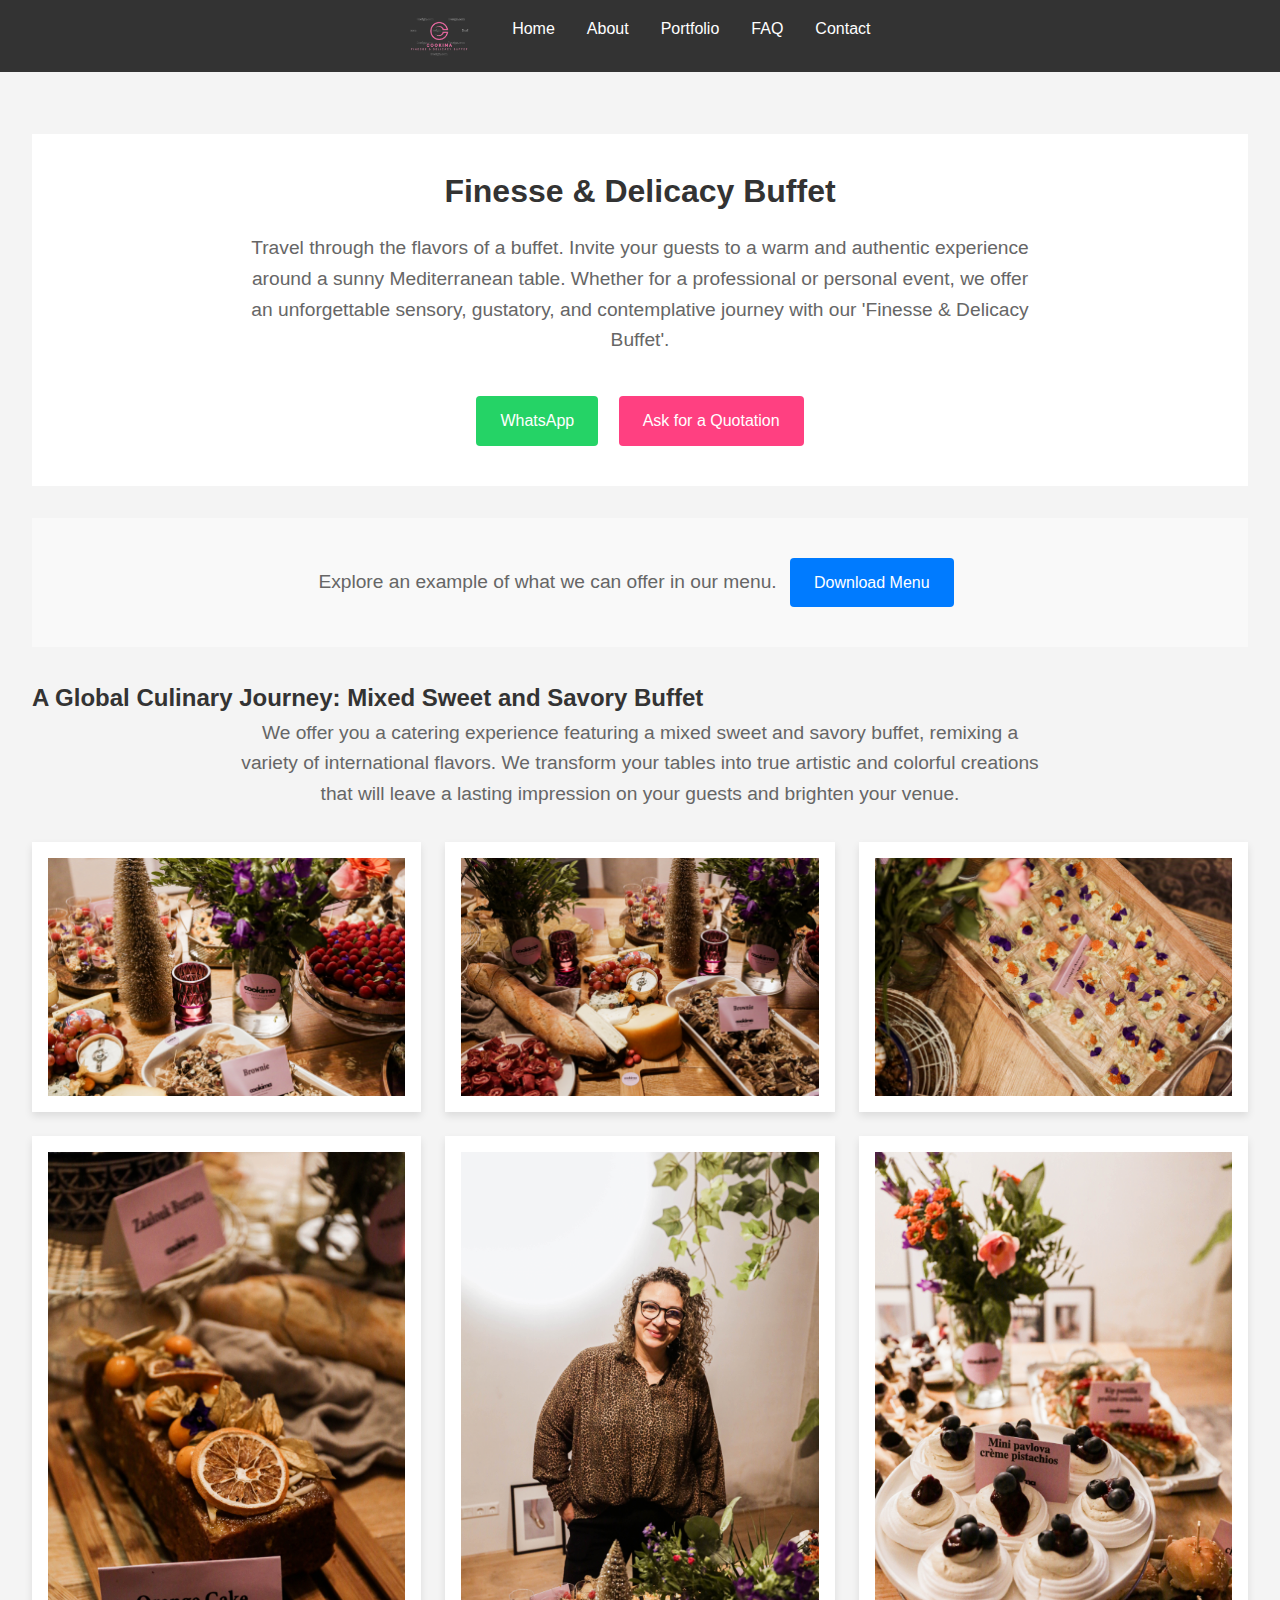
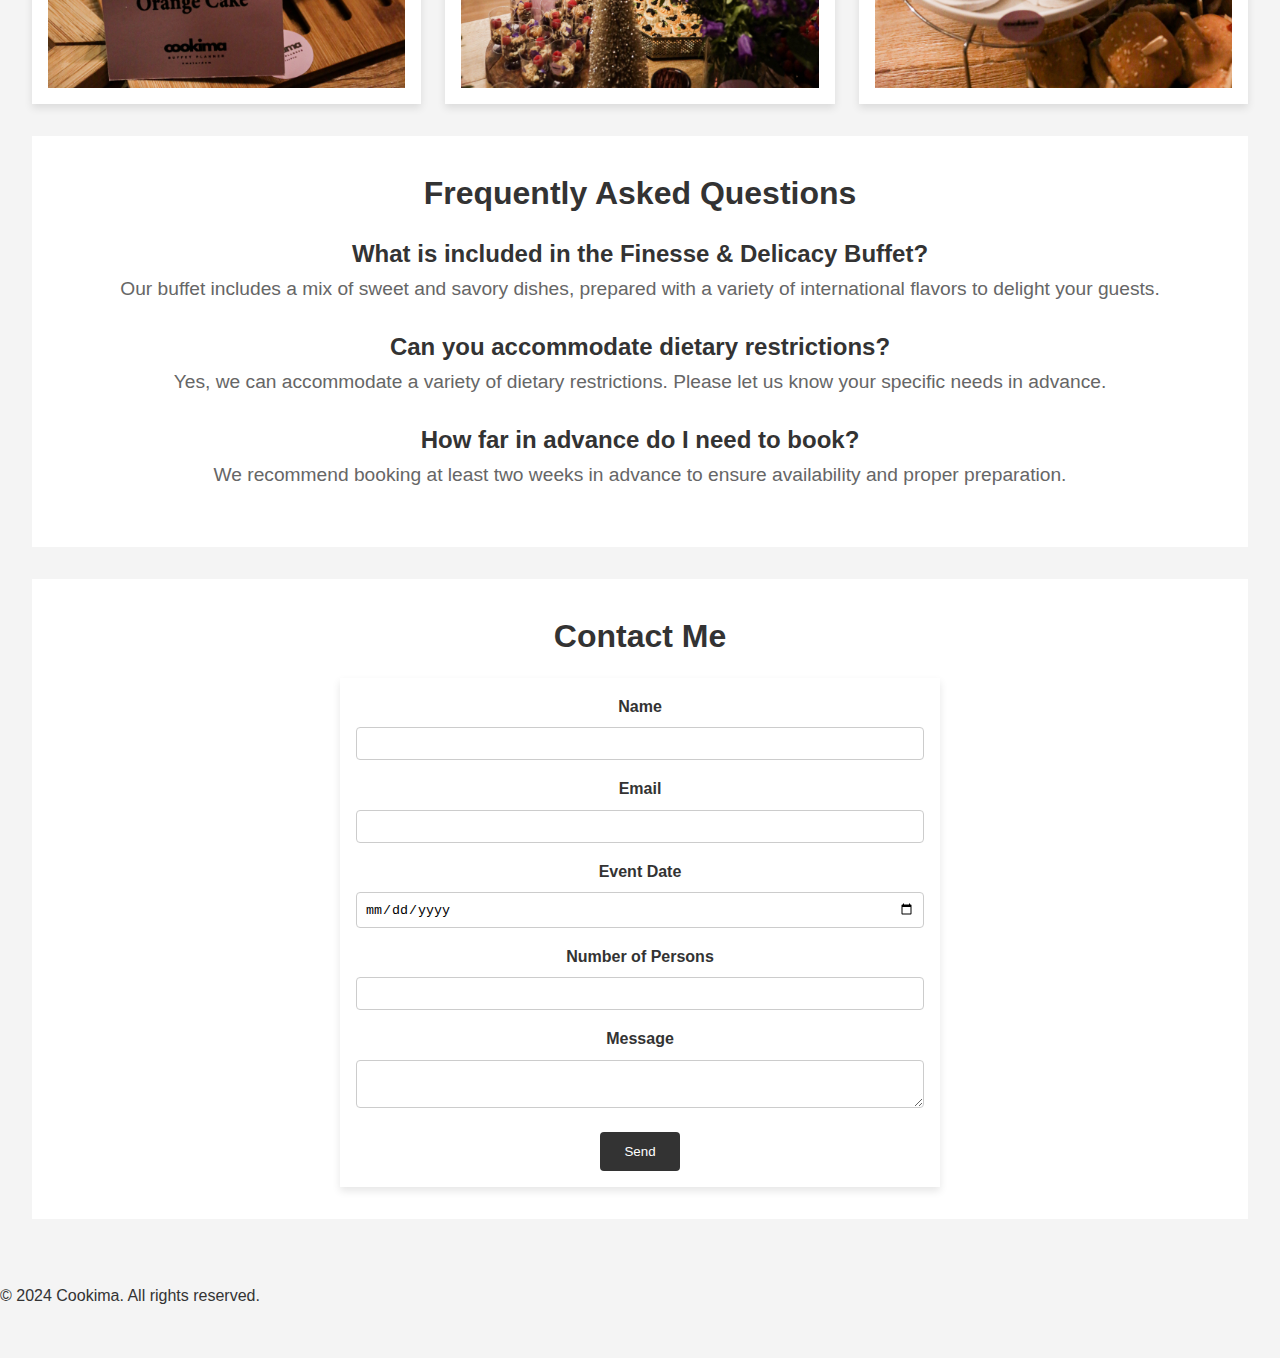
<file: index.html>
<!DOCTYPE html>
<html lang="en">
<head>
    <meta charset="UTF-8">
    <meta name="viewport" content="width=device-width, initial-scale=1.0">
    <title>Home - Cookima</title>
    <link rel="stylesheet" href="css/styles.css">
</head>
<body>
    <header>
        <nav>
            <ul>
                <li><a href="#hero"><img src="images/logo.png" alt="Cookima Logo" class="logo"></a></li>
                <li><a href="#hero">Home</a></li>
                <li><a href="#about">About</a></li>
                <li><a href="#portfolio">Portfolio</a></li>
                <li><a href="#faq">FAQ</a></li>
                <li><a href="#contact">Contact</a></li>
            </ul>
        </nav>
    </header>

    <main>
        <section id="about">
            <h2>Finesse & Delicacy Buffet</h2>
            <p>Travel through the flavors of a buffet. Invite your guests to a warm and authentic experience around a sunny Mediterranean table. Whether for a professional or personal event, we offer an unforgettable sensory, gustatory, and contemplative journey with our 'Finesse & Delicacy Buffet'.</p>
            <div class="cta-buttons">
                <a href="https://wa.me/yourwhatsappnumber" target="_blank" class="btn whatsapp-btn">WhatsApp</a>
                <a href="#contact" class="btn quotation-btn">Ask for a Quotation</a>
            </div>
        </section>

        <section id="download-menu">
            <p>Explore an example of what we can offer in our menu. <a href="path/to/your/menu.pdf" download class="btn download-btn">Download Menu</a></p>     
        </section>

        <section id="portfolio">
            <h2>A Global Culinary Journey: Mixed Sweet and Savory Buffet</h2>
            <p class="portfolio-intro">We offer you a catering experience featuring a mixed sweet and savory buffet, remixing a variety of international flavors. We transform your tables into true artistic and colorful creations that will leave a lasting impression on your guests and brighten your venue.</p>
            <div class="gallery">
                <!-- Gallery items will be injected here by JavaScript -->
            </div>
        </section>

        <section id="faq">
            <h2>Frequently Asked Questions</h2>
            <div class="faq-item">
                <h3>What is included in the Finesse & Delicacy Buffet?</h3>
                <p>Our buffet includes a mix of sweet and savory dishes, prepared with a variety of international flavors to delight your guests.</p>
            </div>
            <div class="faq-item">
                <h3>Can you accommodate dietary restrictions?</h3>
                <p>Yes, we can accommodate a variety of dietary restrictions. Please let us know your specific needs in advance.</p>
            </div>
            <div class="faq-item">
                <h3>How far in advance do I need to book?</h3>
                <p>We recommend booking at least two weeks in advance to ensure availability and proper preparation.</p>
            </div>
            <!-- Add more FAQ items as needed -->
        </section>

        <section id="contact">
            <h2>Contact Me</h2>
            <form id="contact-form" action="https://formspree.io/f/{your_form_id}" method="POST">
                <label for="name">Name</label>
                <input type="text" id="name" name="name" required>
                
                <label for="email">Email</label>
                <input type="email" id="email" name="email" required>
                
                <label for="event-date">Event Date</label>
                <input type="date" id="event-date" name="event-date" required>
                
                <label for="number-of-persons">Number of Persons</label>
                <input type="number" id="number-of-persons" name="number-of-persons" min="10" required>
                
                <label for="message">Message</label>
                <textarea id="message" name="message" required></textarea>
                
                <button type="submit">Send</button>
            </form>
        </section>
    </main>

    <footer>
        <p>&copy; 2024 Cookima. All rights reserved.</p>
    </footer>

    <!-- Lightbox -->
    <div id="lightbox" class="lightbox">
        <span class="close cursor" onclick="closeLightbox()">&times;</span>
        <div class="lightbox-content">
            <!-- Lightbox slides will be injected here by JavaScript -->
            <!-- Next/previous controls -->
            <a class="prev" onclick="changeSlide(-1)">&#10094;</a>
            <a class="next" onclick="changeSlide(1)">&#10095;</a>
        </div>
    </div>

    <script src="js/scripts.js"></script>
</body>
</html>
</file>
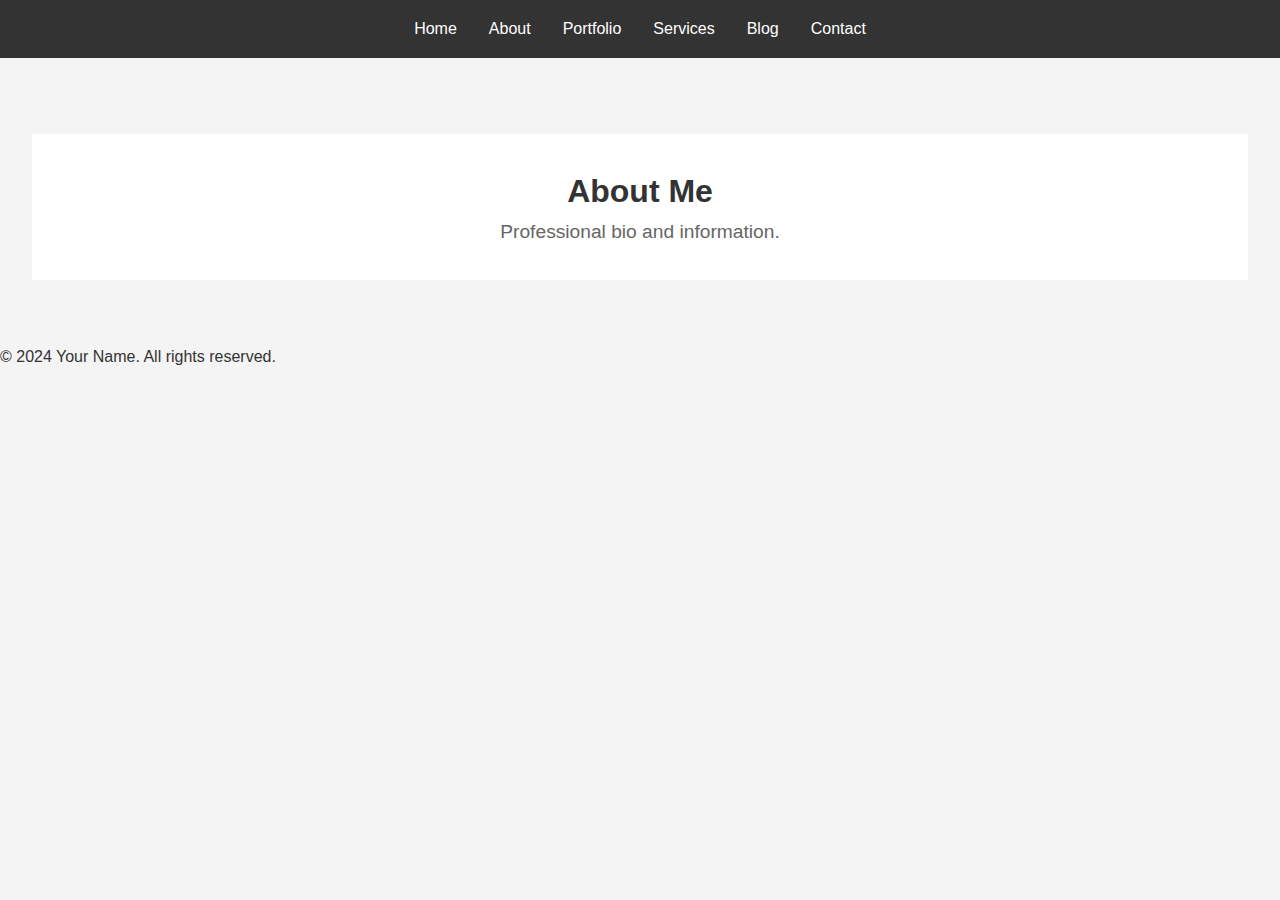
<file: about..html>
<!DOCTYPE html>
<html lang="en">
<head>
    <meta charset="UTF-8">
    <meta name="viewport" content="width=device-width, initial-scale=1.0">
    <title>About - Your Name</title>
    <link rel="stylesheet" href="css/styles.css">
</head>
<body>
    <header>
        <nav>
            <ul>
                <li><a href="index.html">Home</a></li>
                <li><a href="about.html">About</a></li>
                <li><a href="portfolio.html">Portfolio</a></li>
                <li><a href="services.html">Services</a></li>
                <li><a href="blog.html">Blog</a></li>
                <li><a href="contact.html">Contact</a></li>
            </ul>
        </nav>
    </header>

    <main>
        <section id="about">
            <h1>About Me</h1>
            <p>Professional bio and information.</p>
        </section>
    </main>

    <footer>
        <p>&copy; 2024 Your Name. All rights reserved.</p>
    </footer>

    <script src="js/scripts.js"></script>
</body>
</html>
</file>
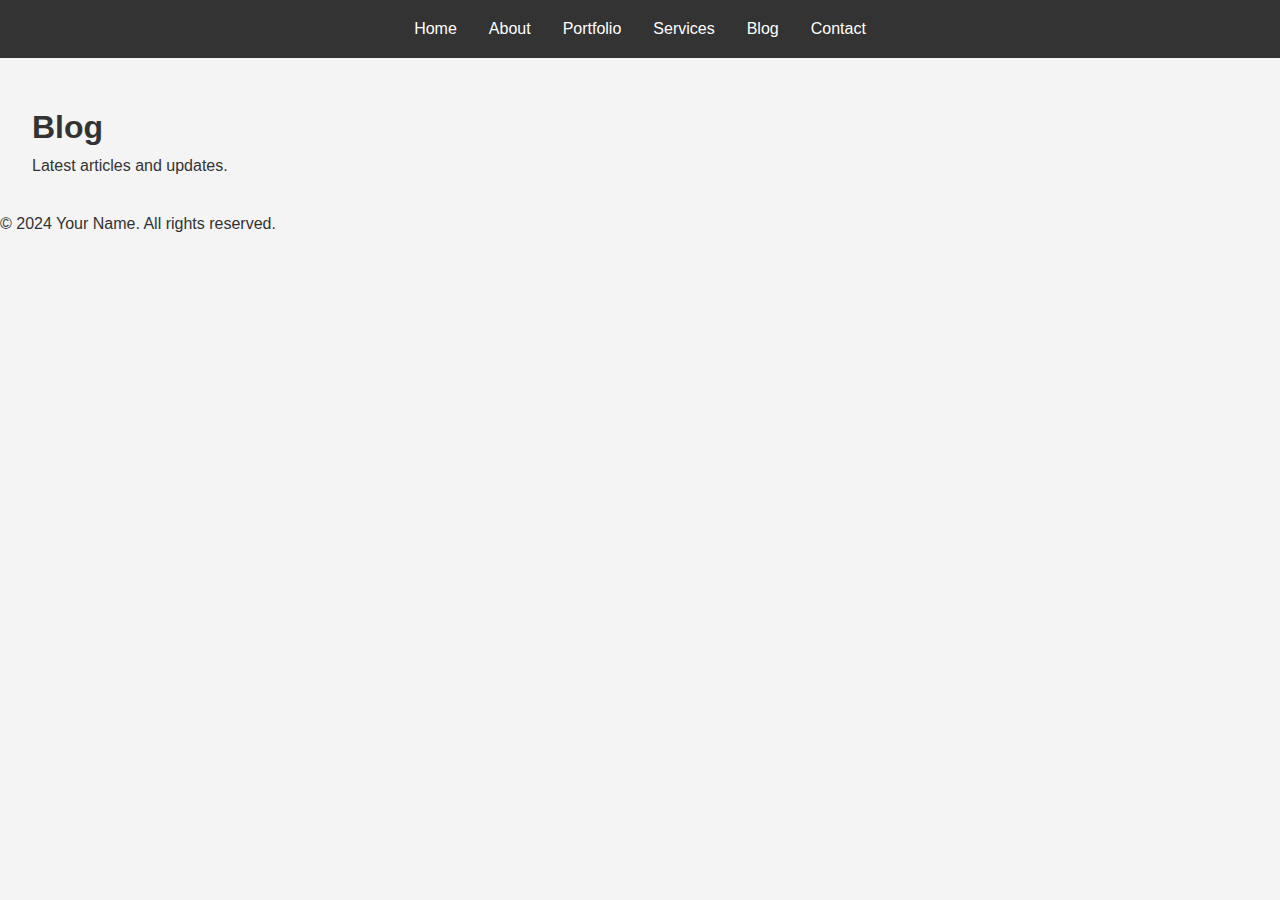
<file: blog.html>
<!DOCTYPE html>
<html lang="en">
<head>
    <meta charset="UTF-8">
    <meta name="viewport" content="width=device-width, initial-scale=1.0">
    <title>Blog - Your Name</title>
    <link rel="stylesheet" href="css/styles.css">
</head>
<body>
    <header>
        <nav>
            <ul>
                <li><a href="index.html">Home</a></li>
                <li><a href="about.html">About</a></li>
                <li><a href="portfolio.html">Portfolio</a></li>
                <li><a href="services.html">Services</a></li>
                <li><a href="blog.html">Blog</a></li>
                <li><a href="contact.html">Contact</a></li>
            </ul>
        </nav>
    </header>

    <main>
        <section id="blog">
            <h1>Blog</h1>
            <p>Latest articles and updates.</p>
        </section>
    </main>

    <footer>
        <p>&copy; 2024 Your Name. All rights reserved.</p>
    </footer>

    <script src="js/scripts.js"></script>
</body>
</html>
</file>
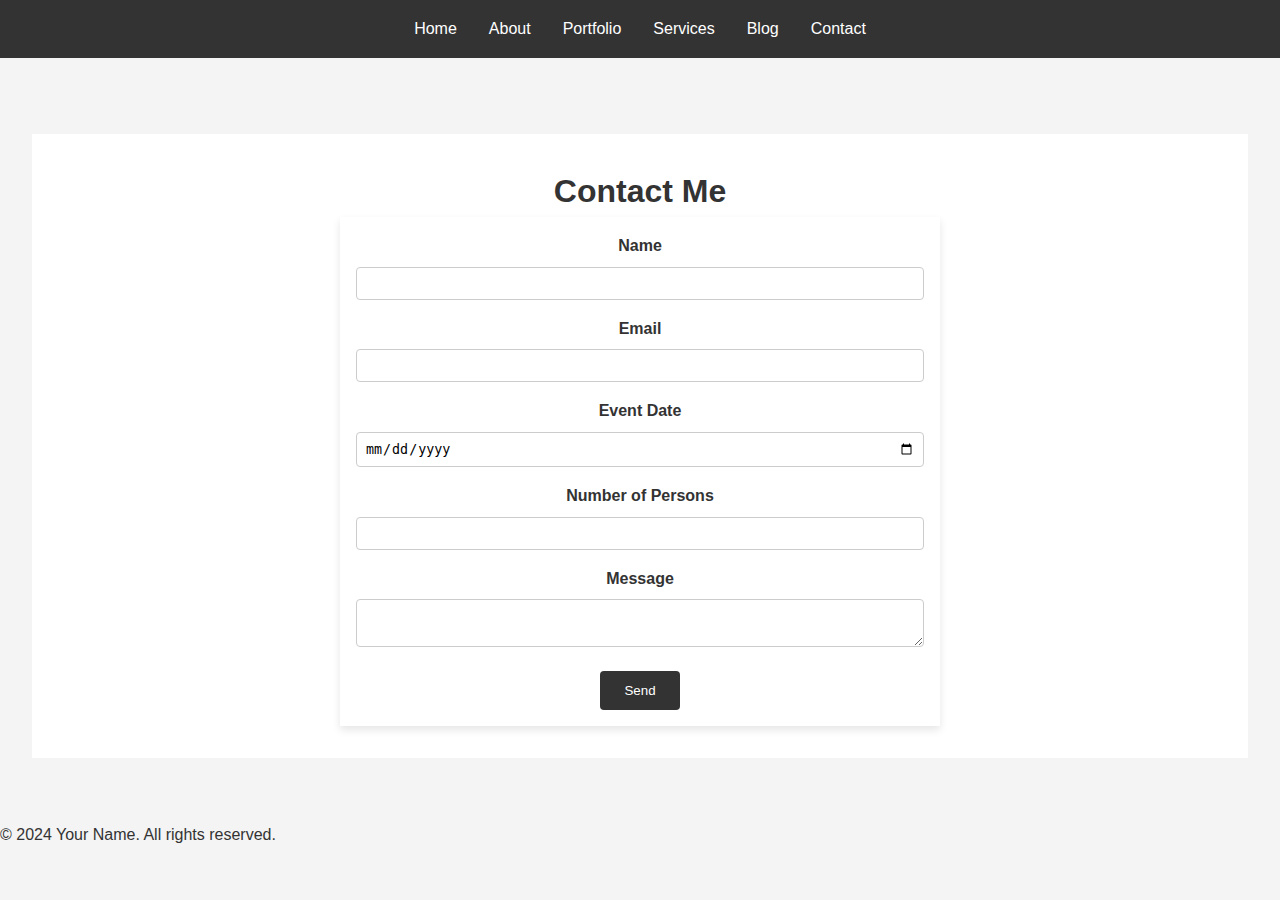
<file: contact.html>
<!DOCTYPE html>
<html lang="en">
<head>
    <meta charset="UTF-8">
    <meta name="viewport" content="width=device-width, initial-scale=1.0">
    <title>Contact - Your Name</title>
    <link rel="stylesheet" href="css/styles.css">
</head>
<body>
    <header>
        <nav>
            <ul>
                <li><a href="index.html">Home</a></li>
                <li><a href="about.html">About</a></li>
                <li><a href="portfolio.html">Portfolio</a></li>
                <li><a href="services.html">Services</a></li>
                <li><a href="blog.html">Blog</a></li>
                <li><a href="contact.html">Contact</a></li>
            </ul>
        </nav>
    </header>

    <main>
        <section id="contact">
            <h1>Contact Me</h1>
            <form id="contact-form" action="https://formspree.io/f/{your_form_id}" method="POST">
                <label for="name">Name</label>
                <input type="text" id="name" name="name" required>
                
                <label for="email">Email</label>
                <input type="email" id="email" name="email" required>
                
                <label for="event-date">Event Date</label>
                <input type="date" id="event-date" name="event-date" required>
                
                <label for="number-of-persons">Number of Persons</label>
                <input type="number" id="number-of-persons" name="number-of-persons" min="10" required>
                
                <label for="message">Message</label>
                <textarea id="message" name="message" required></textarea>
                
                <button type="submit">Send</button>
            </form>
        </section>
    </main>

    <footer>
        <p>&copy; 2024 Your Name. All rights reserved.</p>
    </footer>

    <script src="js/scripts.js"></script>
</body>
</html>
</file>
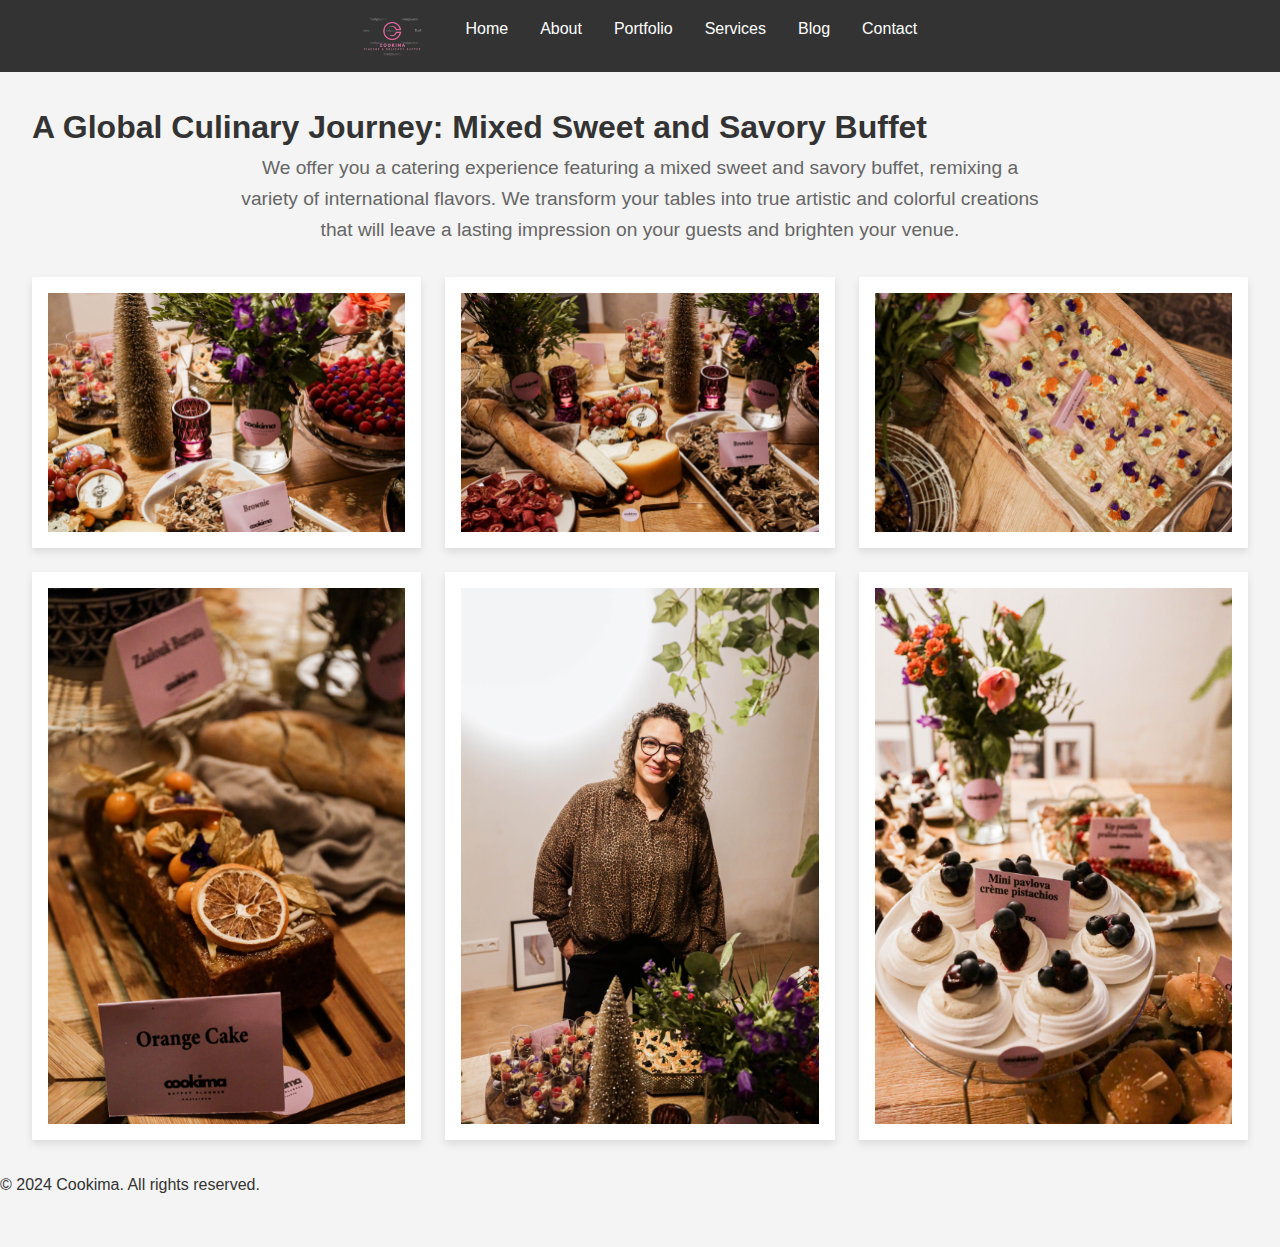
<file: portfolio.html>
<!DOCTYPE html>
<html lang="en">
<head>
    <meta charset="UTF-8">
    <meta name="viewport" content="width=device-width, initial-scale=1.0">
    <title>Portfolio - Cookima</title>
    <link rel="stylesheet" href="css/styles.css">
</head>
<body>
    <header>
        <nav>
            <ul>
                <li><a href="index.html"><img src="images/logo.png" alt="Cookima Logo" class="logo"></a></li>
                <li><a href="index.html">Home</a></li>
                <li><a href="about.html">About</a></li>
                <li><a href="portfolio.html">Portfolio</a></li>
                <li><a href="services.html">Services</a></li>
                <li><a href="blog.html">Blog</a></li>
                <li><a href="contact.html">Contact</a></li>
            </ul>
        </nav>
    </header>

    <main>
        <section id="portfolio">
            <h1>A Global Culinary Journey: Mixed Sweet and Savory Buffet</h1>
            <p class="portfolio-intro">We offer you a catering experience featuring a mixed sweet and savory buffet, remixing a variety of international flavors. We transform your tables into true artistic and colorful creations that will leave a lasting impression on your guests and brighten your venue.</p>
            <div class="gallery">
                <!-- Gallery items will be injected here by JavaScript -->
            </div>
        </section>
    </main>

    <footer>
        <p>&copy; 2024 Cookima. All rights reserved.</p>
    </footer>

    <!-- Lightbox -->
    <div id="lightbox" class="lightbox">
        <span class="close cursor" onclick="closeLightbox()">&times;</span>
        <div class="lightbox-content">
            <!-- Lightbox slides will be injected here by JavaScript -->
            <!-- Next/previous controls -->
            <a class="prev" onclick="changeSlide(-1)">&#10094;</a>
            <a class="next" onclick="changeSlide(1)">&#10095;</a>
        </div>
    </div>

    <script src="js/scripts.js"></script>
</body>
</html>
</file>
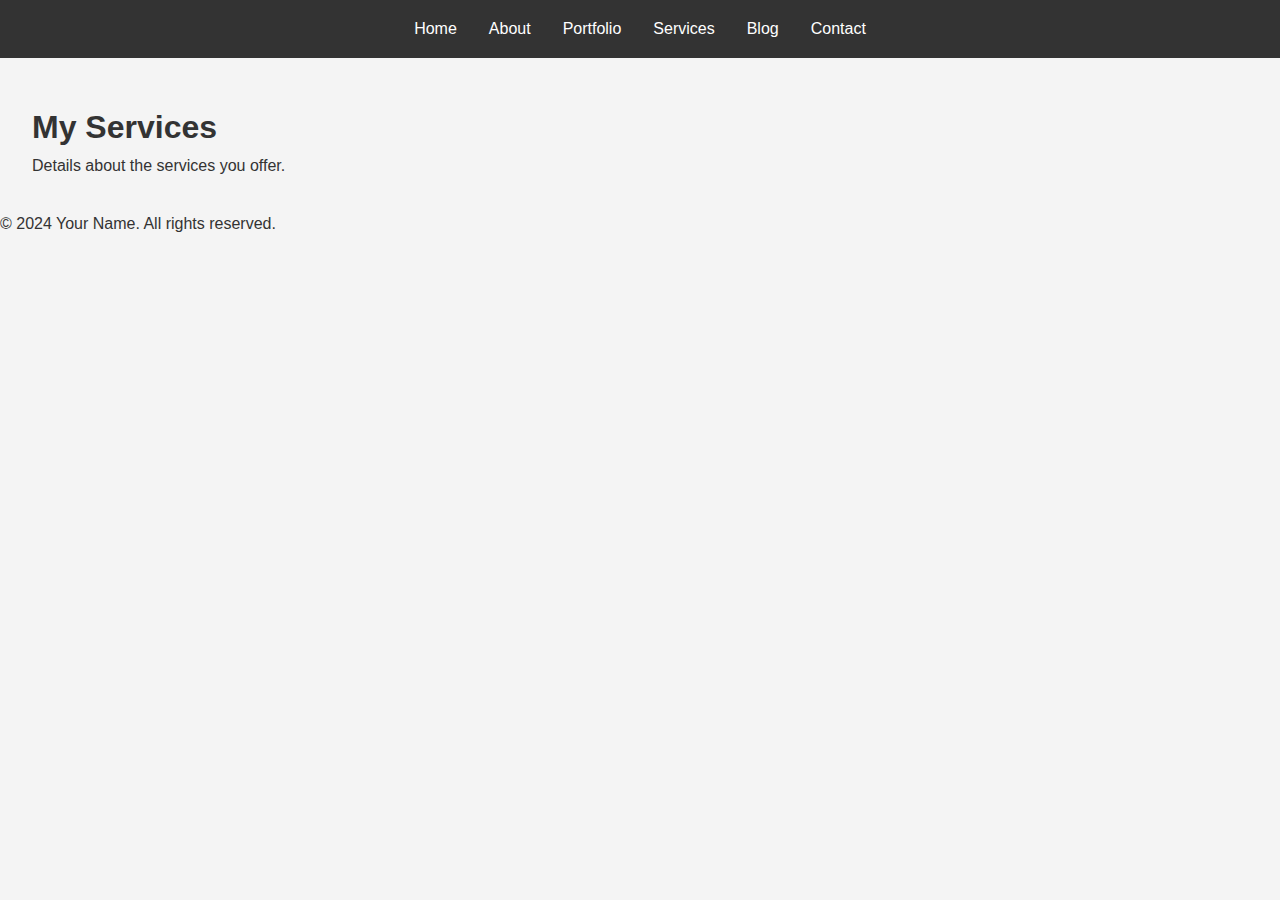
<file: services.html>
<!DOCTYPE html>
<html lang="en">
<head>
    <meta charset="UTF-8">
    <meta name="viewport" content="width=device-width, initial-scale=1.0">
    <title>Services - Your Name</title>
    <link rel="stylesheet" href="css/styles.css">
</head>
<body>
    <header>
        <nav>
            <ul>
                <li><a href="index.html">Home</a></li>
                <li><a href="about.html">About</a></li>
                <li><a href="portfolio.html">Portfolio</a></li>
                <li><a href="services.html">Services</a></li>
                <li><a href="blog.html">Blog</a></li>
                <li><a href="contact.html">Contact</a></li>
            </ul>
        </nav>
    </header>

    <main>
        <section id="services">
            <h1>My Services</h1>
            <p>Details about the services you offer.</p>
        </section>
    </main>

    <footer>
        <p>&copy; 2024 Your Name. All rights reserved.</p>
    </footer>

    <script src="js/scripts.js"></script>
</body>
</html>
</file>
<file: css/styles.css>
/* Basic Reset */
* {
    margin: 0;
    padding: 0;
    box-sizing: border-box;
}

body {
    font-family: Arial, sans-serif;
    line-height: 1.6;
    background-color: #f4f4f4;
    color: #333;
    padding-bottom: 50px; /* To avoid footer overlap */
}

header {
    background: #333;
    color: #fff;
    padding: 1rem;
    position: fixed;
    width: 100%;
    top: 0;
    z-index: 1000;
}

nav ul {
    list-style: none;
    display: flex;
    justify-content: center;
    flex-wrap: wrap;
}

nav ul li {
    margin: 0 1rem;
}

nav ul li a {
    color: #fff;
    text-decoration: none;
}

.logo {
    height: 40px;
    width: auto;
    vertical-align: middle;
    margin-right: 10px;
}

main {
    margin-top: 70px; /* To avoid content being hidden under fixed header */
    padding: 2rem;
}

#hero {
    background: url('../images/hero-image.jpg') no-repeat center center/cover;
    color: #fff;
    text-align: center;
    padding: 4rem 0;
}

/* About Section Styles */
#about {
    background-color: #fff;
    padding: 2rem;
    text-align: center;
    margin: 2rem 0;
}

#about h2 {
    font-size: 2rem;
    margin-bottom: 1rem;
}

#about p {
    font-size: 1.2rem;
    line-height: 1.6;
    color: #666;
    max-width: 800px;
    margin: 0 auto;
}

.cta-buttons {
    margin-top: 2rem;
}

.btn {
    display: inline-block;
    padding: 0.75rem 1.5rem;
    font-size: 1rem;
    color: #fff;
    background-color: #ff4081;
    text-decoration: none;
    border-radius: 4px;
    margin: 0.5rem;
    transition: background-color 0.3s ease;
}

.btn:hover {
    background-color: #e91e63;
}

.whatsapp-btn {
    background-color: #25D366;
}

.whatsapp-btn:hover {
    background-color: #1EBB57;
}

.quotation-btn {
    background-color: #ff4081;
}

.quotation-btn:hover {
    background-color: #e91e63;
}

/* Download Menu Section Styles */
#download-menu {
    background-color: #f9f9f9;
    padding: 2rem;
    text-align: center;
    margin: 2rem 0;
}

#download-menu h2 {
    font-size: 2rem;
    margin-bottom: 1rem;
}

#download-menu p {
    font-size: 1.2rem;
    line-height: 1.6;
    color: #666;
    max-width: 800px;
    margin: 0 auto;
}

.download-btn {
    background-color: #007BFF;
}

.download-btn:hover {
    background-color: #0056b3;
}

/* Portfolio Gallery Styles */
.gallery {
    display: flex;
    flex-wrap: wrap;
    gap: 1.5rem;
    margin-top: 2rem;
}

.gallery-item {
    flex: 1 1 calc(33.333% - 1.5rem);
    background: #fff;
    padding: 1rem;
    box-shadow: 0 4px 8px rgba(0, 0, 0, 0.1);
    text-align: center;
    cursor: pointer;
}

.gallery-item img {
    width: 100%;
    height: auto;
    display: block;
}

/* Portfolio Introduction Styles */
.portfolio-intro {
    font-size: 1.2rem;
    line-height: 1.6;
    color: #666;
    max-width: 800px;
    margin: 0 auto 2rem;
    text-align: center;
}

/* FAQ Section Styles */
#faq {
    background-color: #fff;
    padding: 2rem;
    text-align: center;
    margin: 2rem 0;
}

#faq h2 {
    font-size: 2rem;
    margin-bottom: 1rem;
}

.faq-item {
    margin-bottom: 1.5rem;
}

.faq-item h3 {
    font-size: 1.5rem;
    color: #333;
}

.faq-item p {
    font-size: 1.2rem;
    color: #666;
}

/* Lightbox Styles */
.lightbox {
    display: none;
    position: fixed;
    z-index: 1000;
    padding-top: 60px;
    left: 0;
    top: 0;
    width: 100%;
    height: 100%;
    overflow: auto;
    background-color: rgba(0, 0, 0, 0.9);
}

.lightbox-content {
    position: relative;
    margin: auto;
    padding: 0;
    width: 80%;
    max-width: 1000px;
}

.lightbox-slide {
    display: none;
}

.lightbox-slide img {
    width: 100%;
    height: auto;
}

.close {
    position: absolute;
    top: 15px;
    right: 35px;
    color: #f1f1f1;
    font-size: 40px;
    font-weight: bold;
    transition: 0.3s;
}

.close:hover,
.close:focus {
    color: #bbb;
    text-decoration: none;
    cursor: pointer;
}

.prev,
.next {
    cursor: pointer;
    position: absolute;
    top: 50%;
    width: auto;
    padding: 16px;
    margin-top: -22px;
    color: white;
    font-weight: bold;
    font-size: 20px;
    transition: 0.6s ease;
    border-radius: 0 3px 3px 0;
    user-select: none;
}

.next {
    right: 0;
    border-radius: 3px 0 0 3px;
}

.prev:hover,
.next:hover {
    background-color: rgba(0, 0, 0, 0.8);
}

/* Contact Form Styles */
#contact {
    background-color: #fff;
    padding: 2rem;
    text-align: center;
    margin: 2rem 0;
}

#contact h2 {
    font-size: 2rem;
    margin-bottom: 1rem;
}

#contact form {
    max-width: 600px;
    margin: 0 auto;
    padding: 1rem;
    background: #fff;
    box-shadow: 0 4px 8px rgba(0, 0, 0, 0.1);
}

#contact label {
    display: block;
    margin-bottom: 0.5rem;
    font-weight: bold;
}

#contact input,
#contact textarea {
    width: 100%;
    padding: 0.5rem;
    margin-bottom: 1rem;
    border: 1px solid #ccc;
    border-radius: 4px;
}

#contact button {
    background: #333;
    color: #fff;
    padding: 0.75rem 1.5rem;
    border: none;
    border-radius: 4px;
    cursor: pointer;
}

#contact button:hover {
    background: #555;
}
</file>
